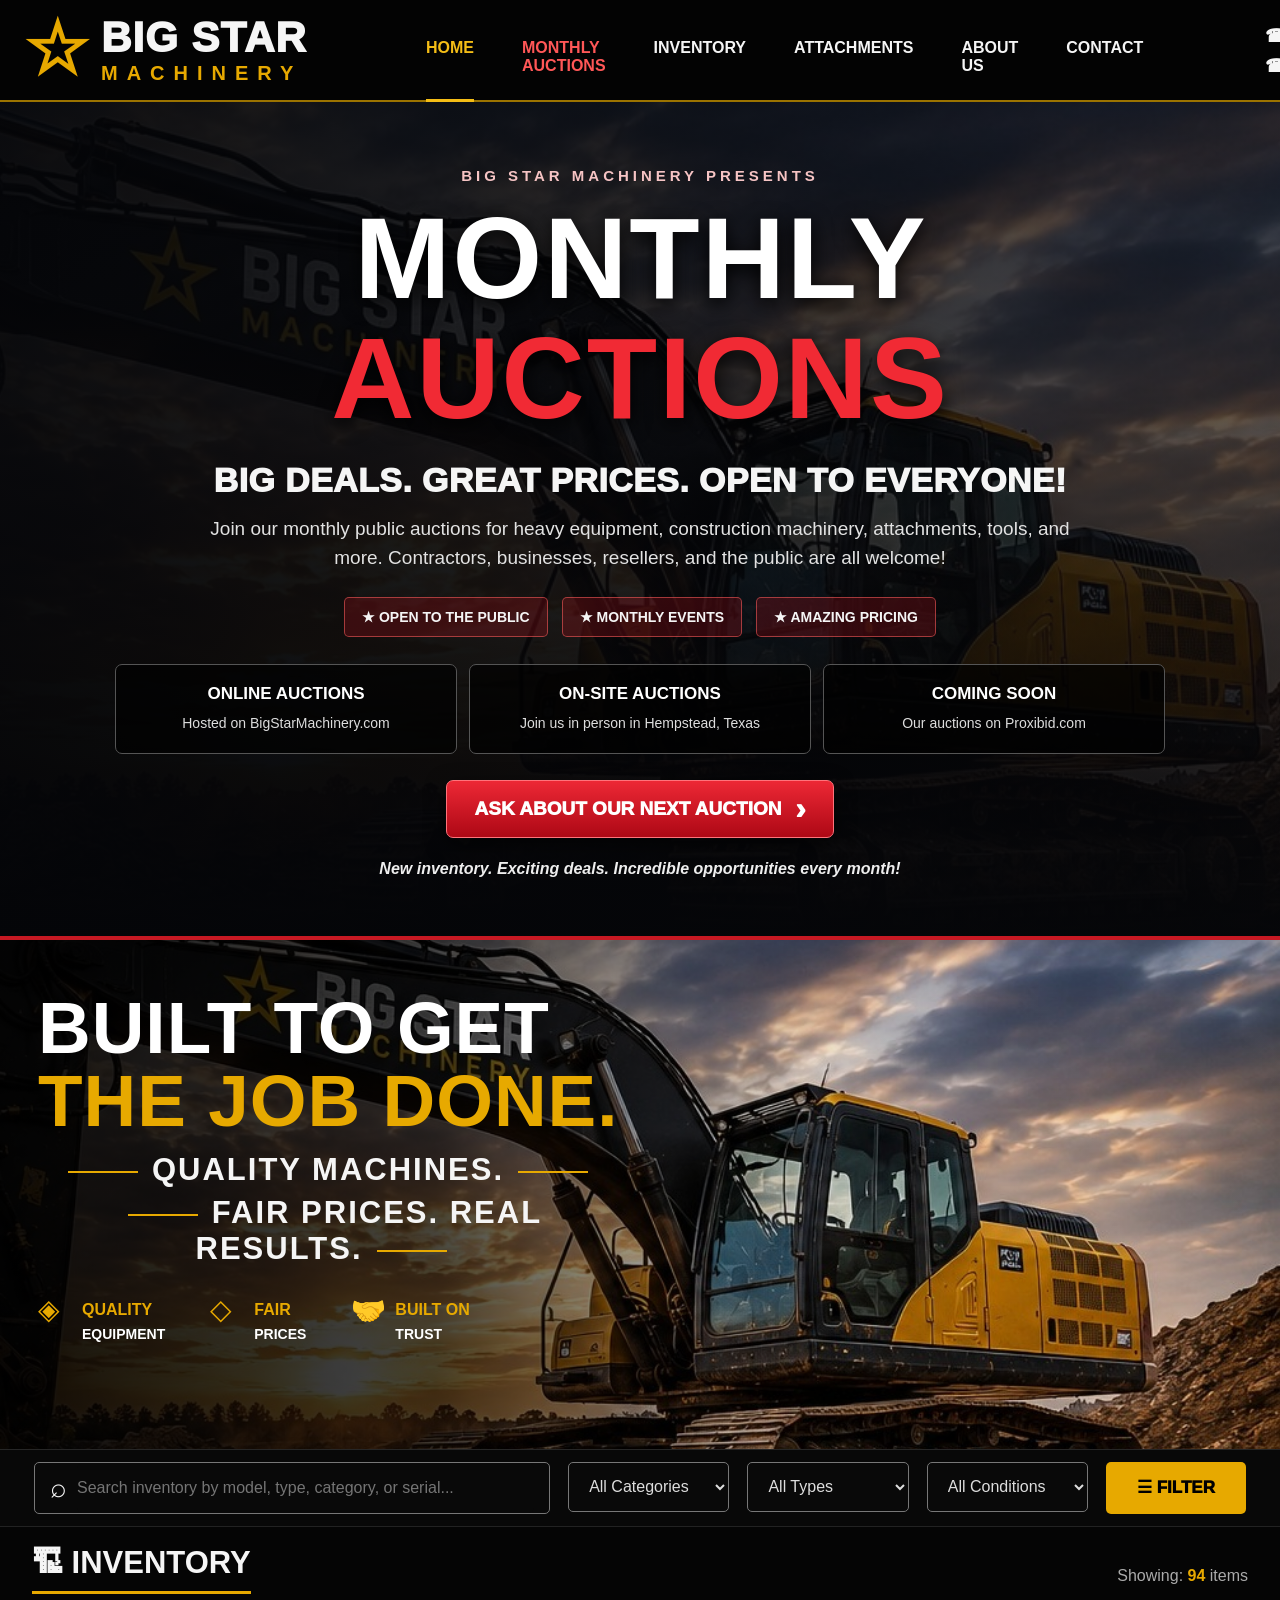
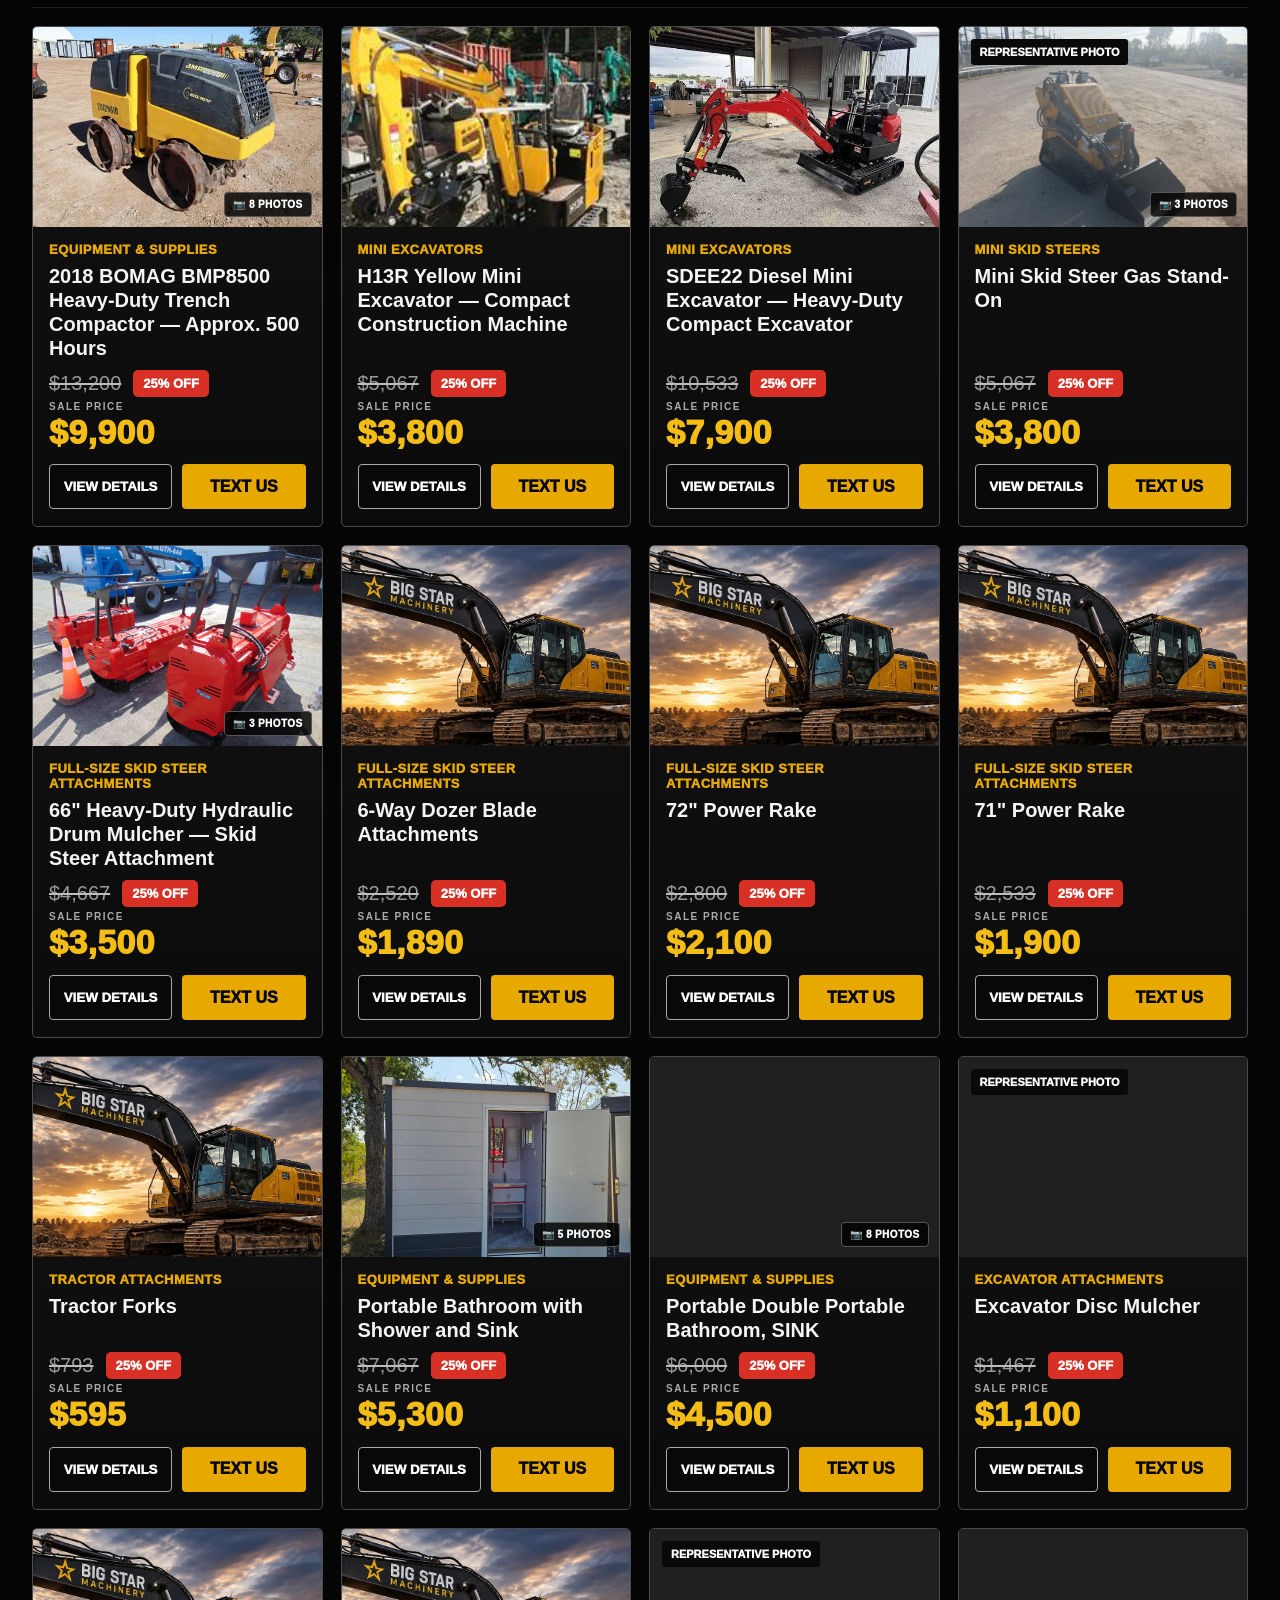
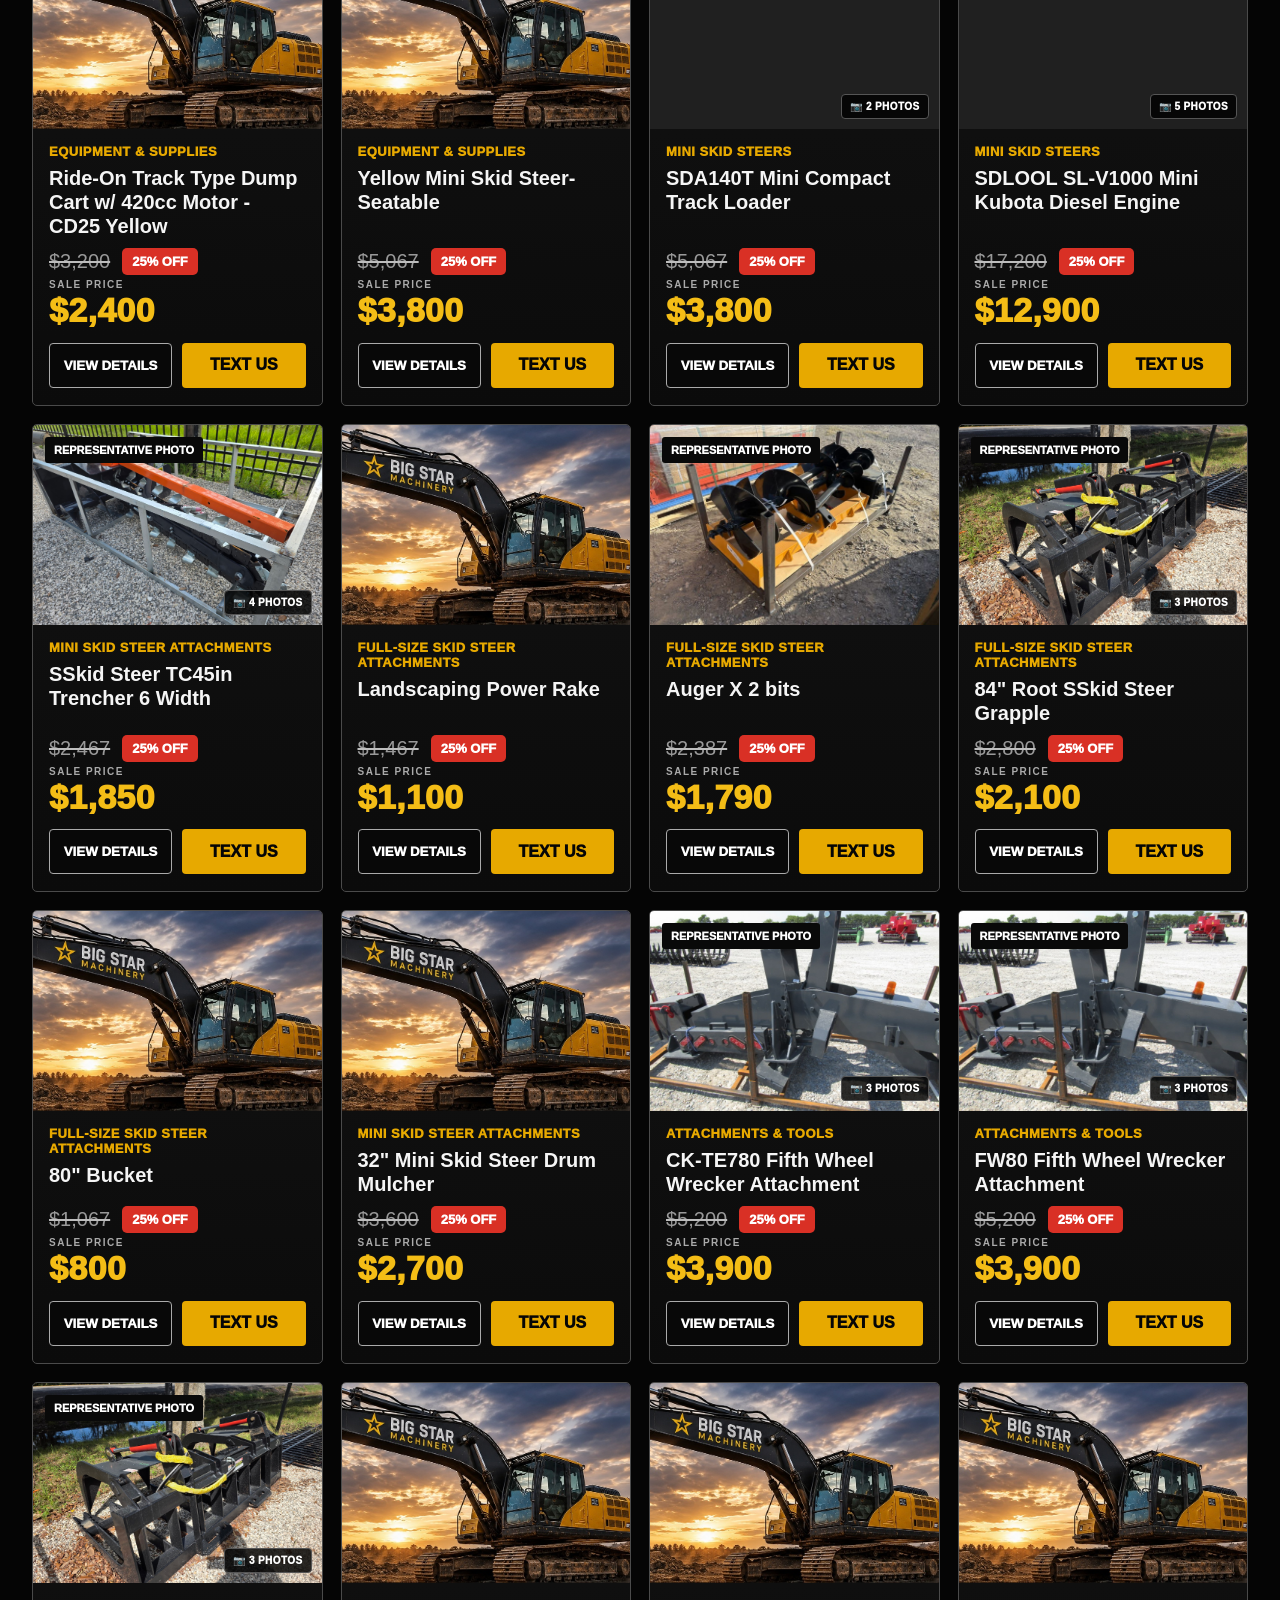
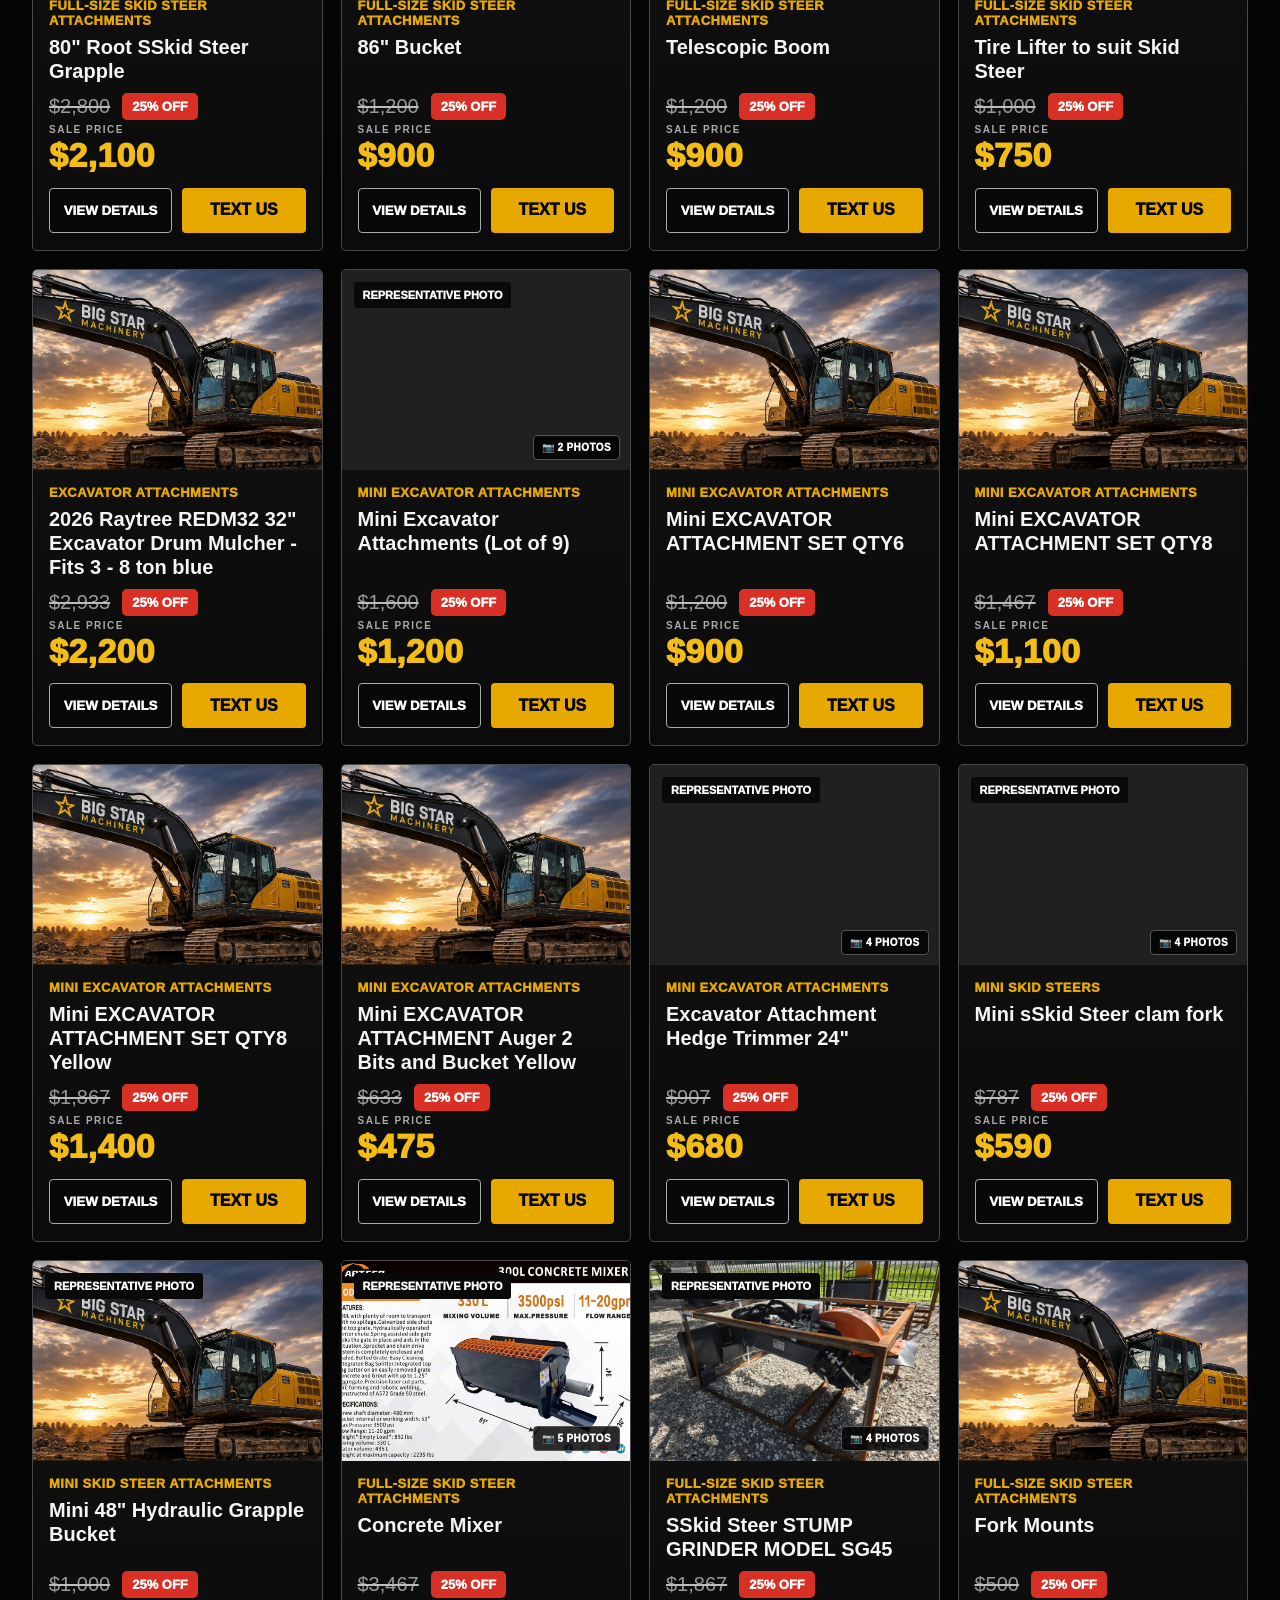
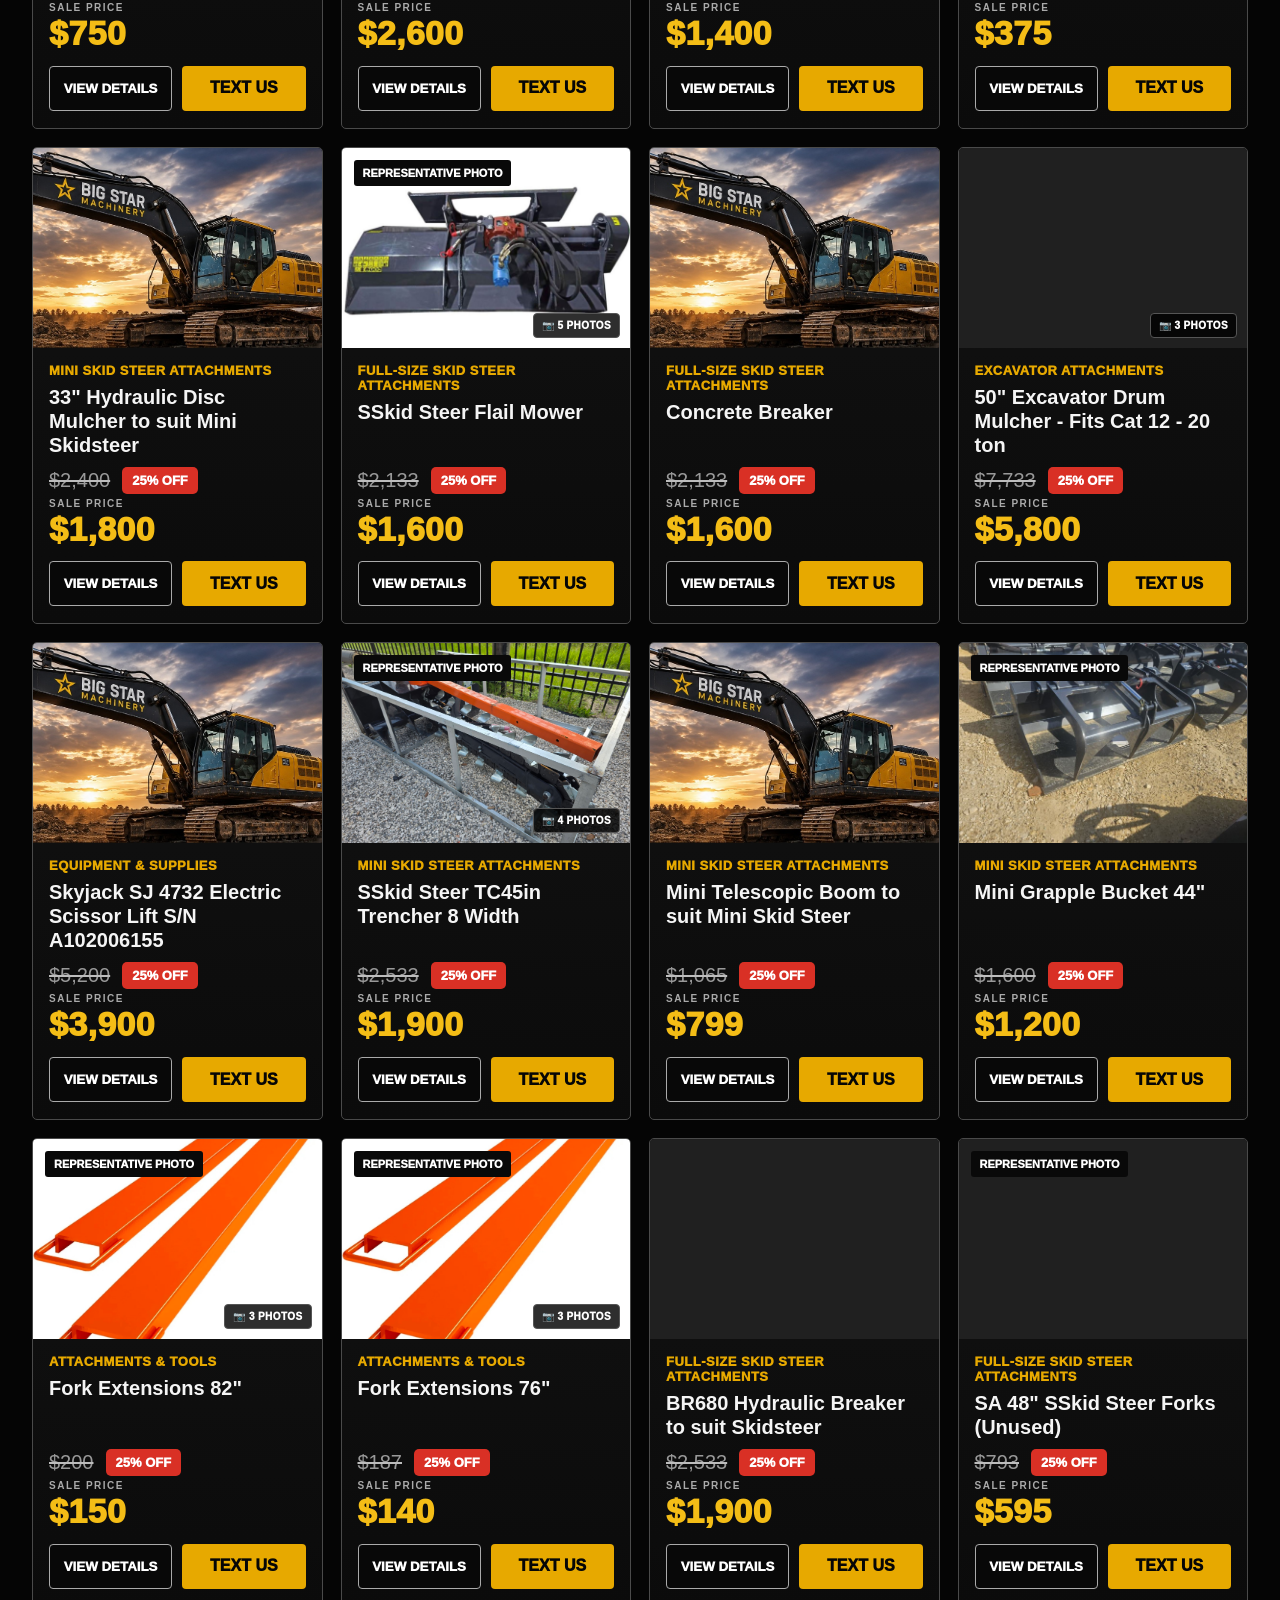
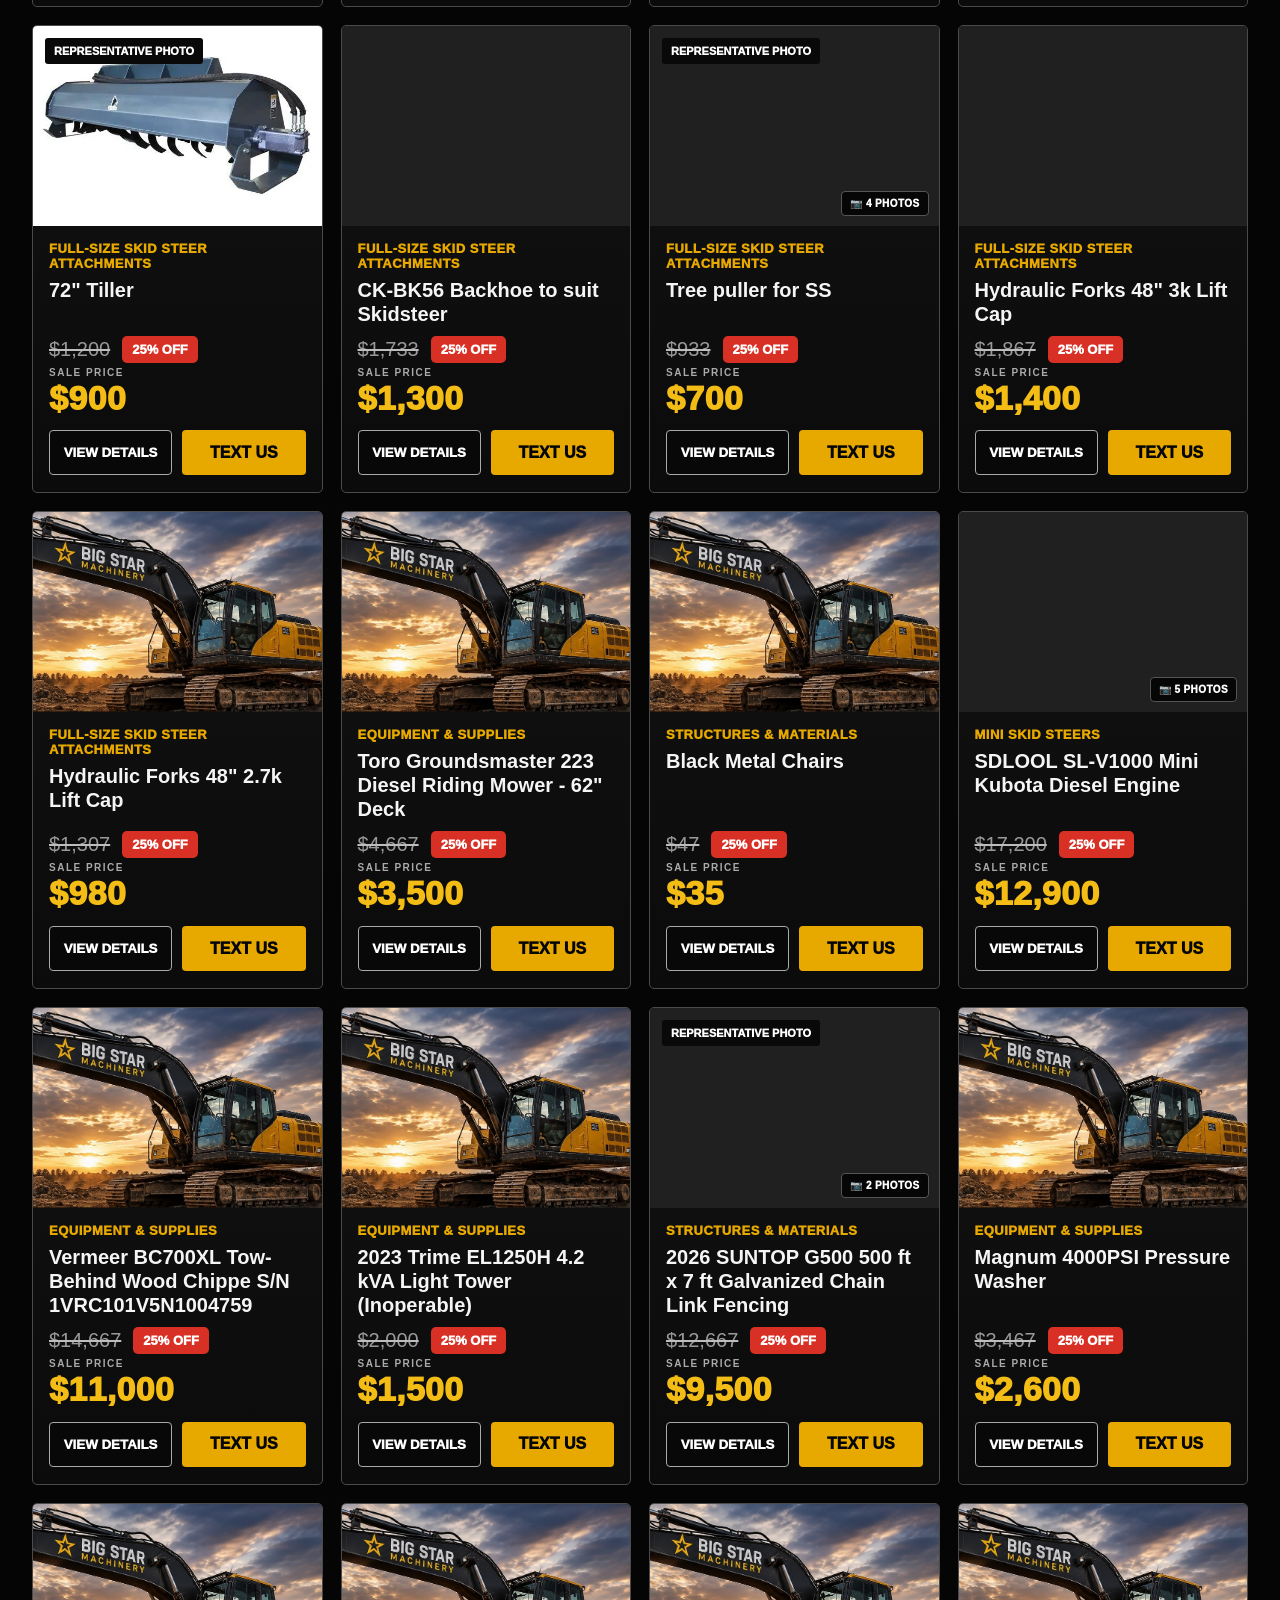
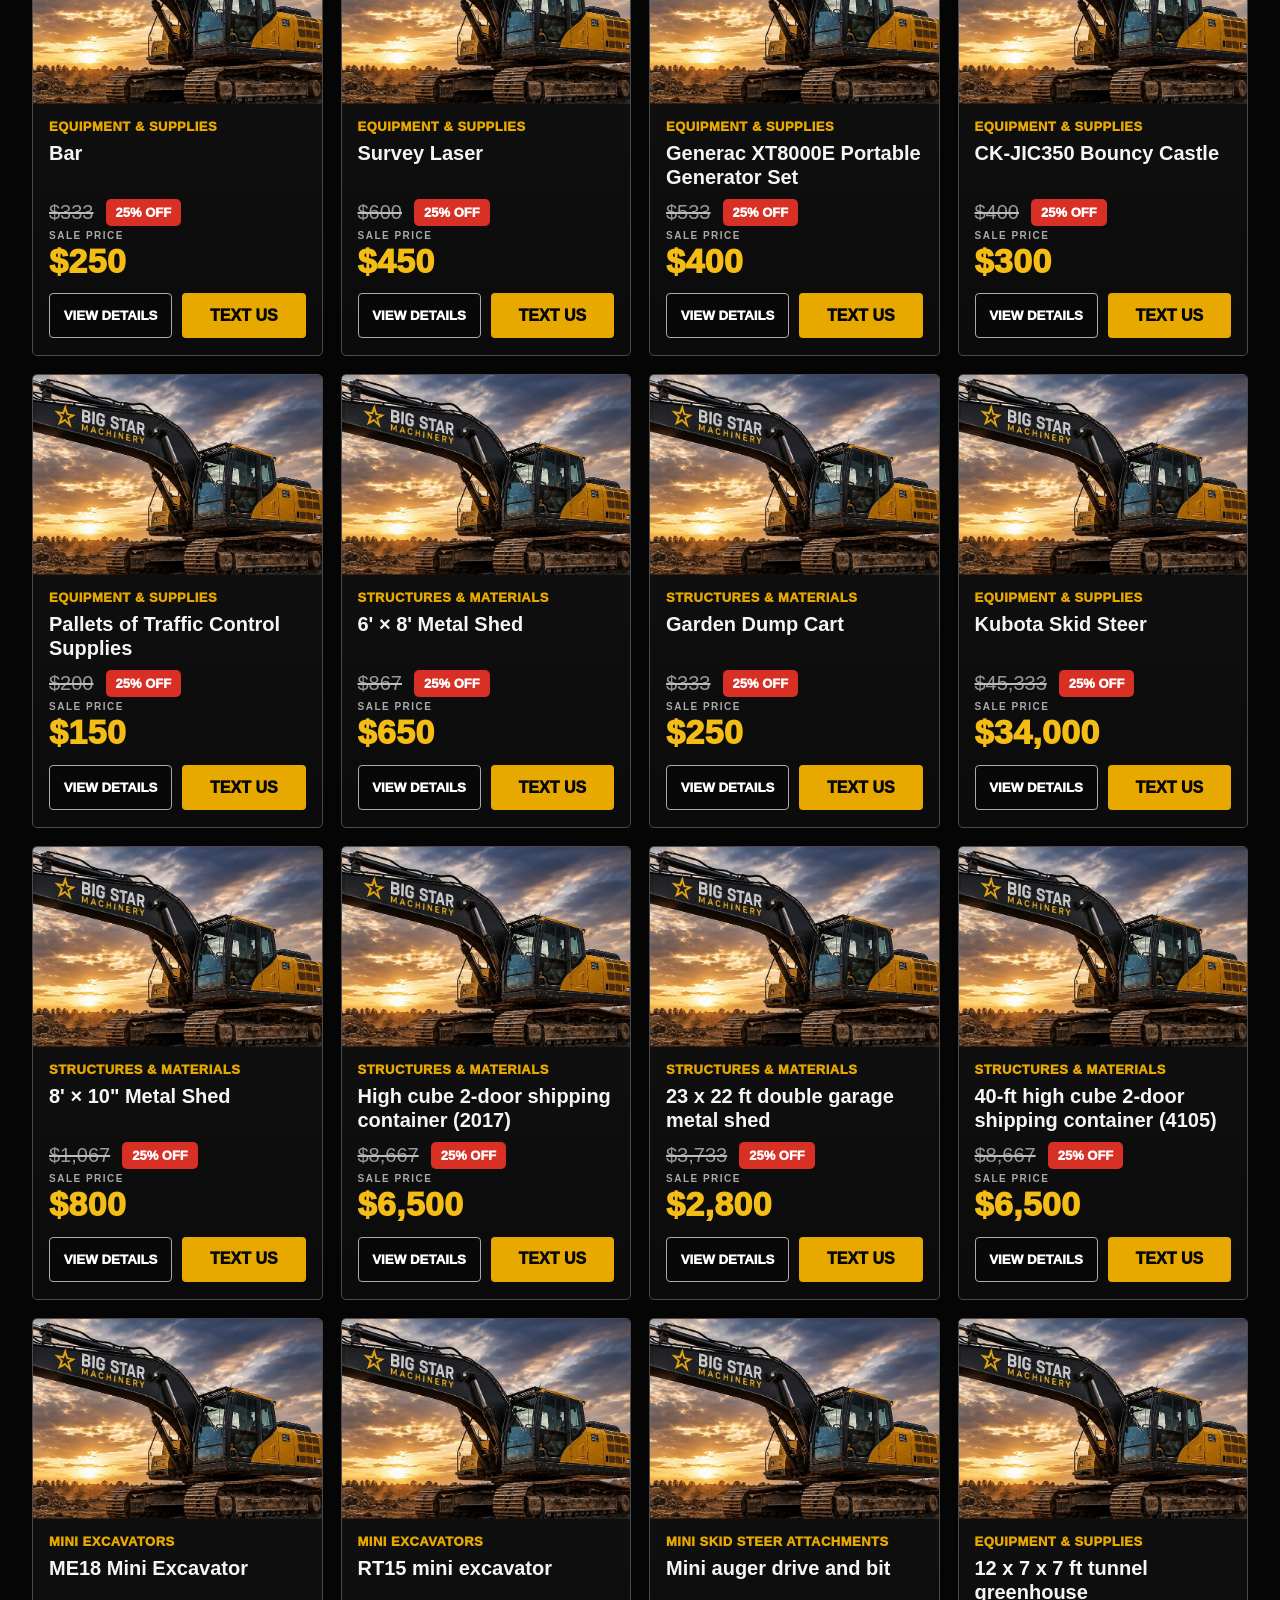
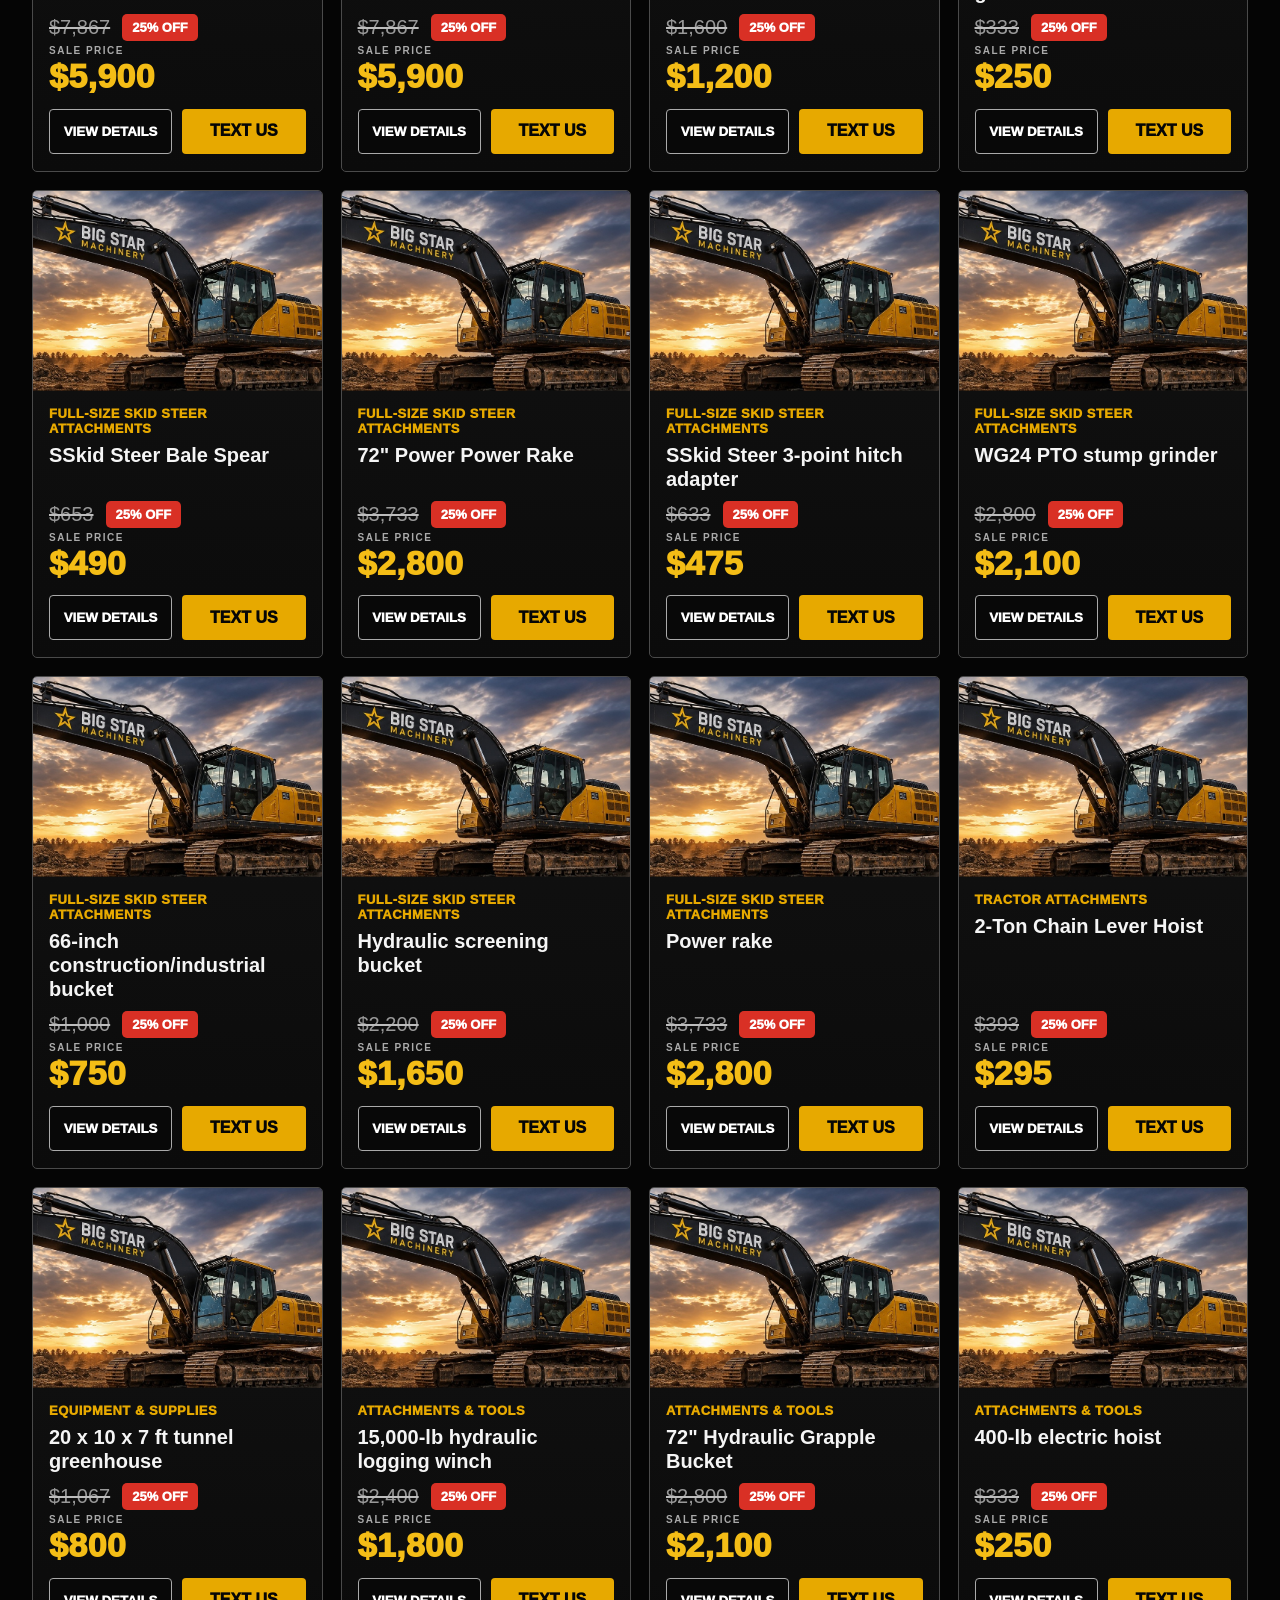
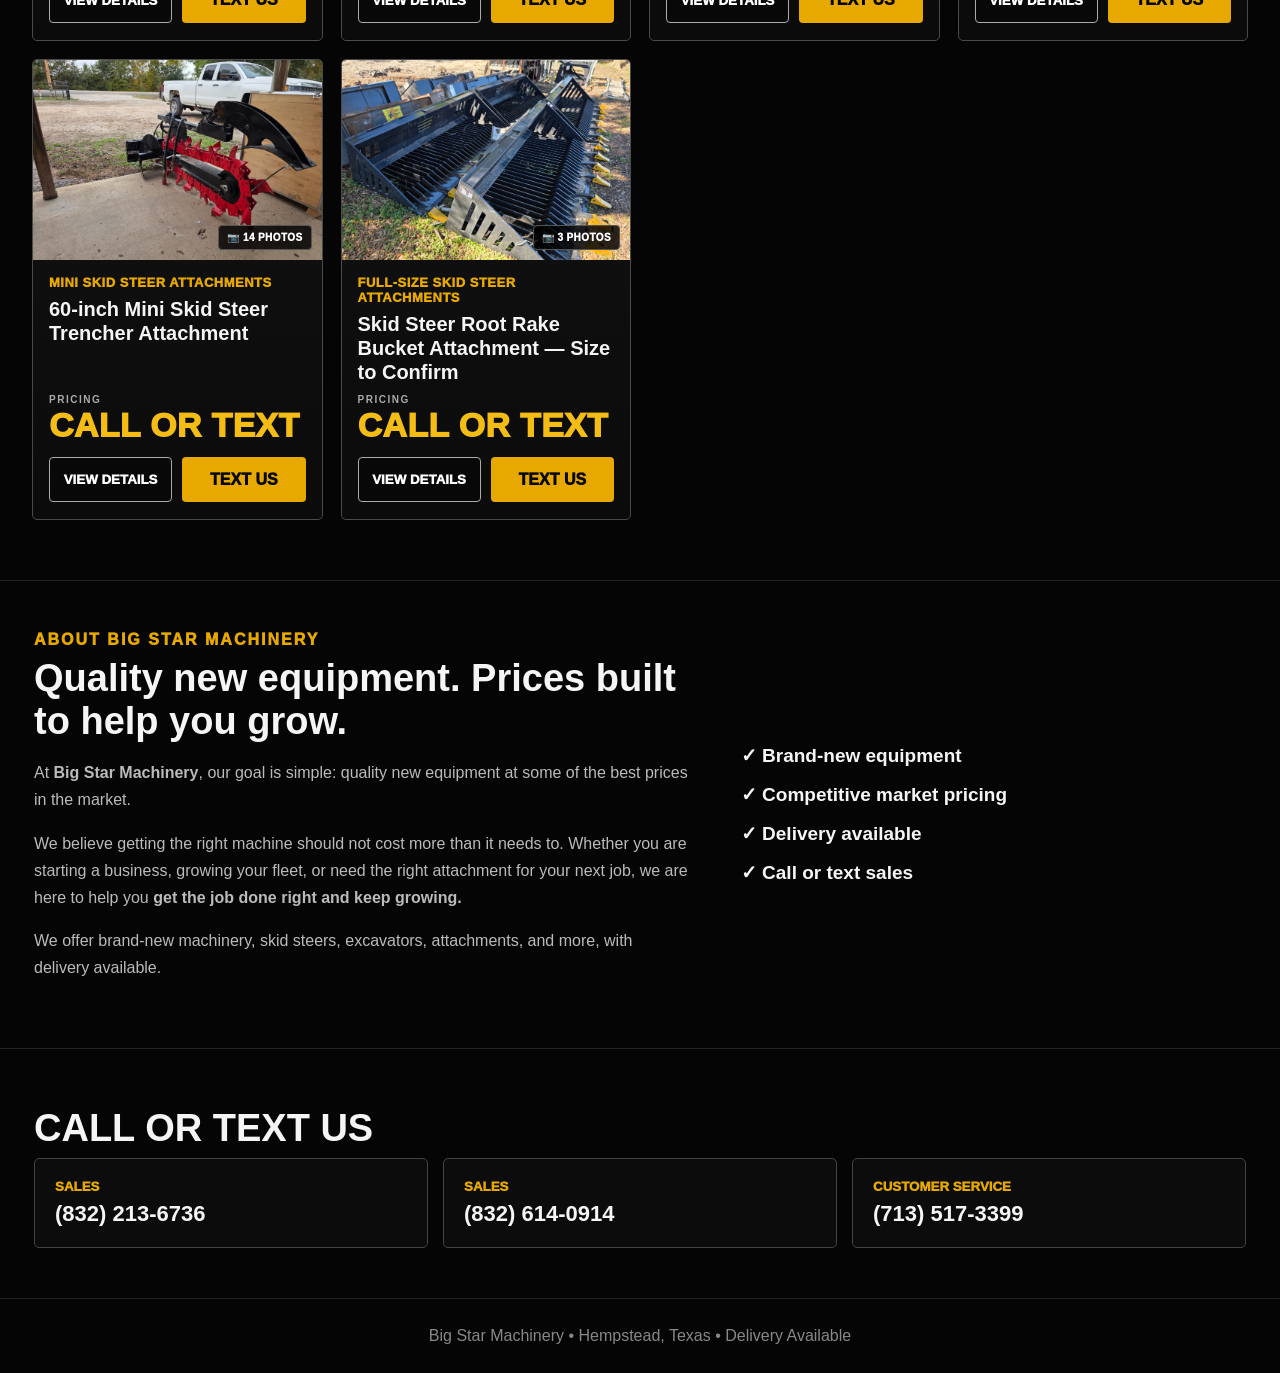
<file: index.html>
<!DOCTYPE html>
<html lang="en">
<head>
  <meta charset="UTF-8" />
  <meta name="viewport" content="width=device-width, initial-scale=1.0" />
  <title>Big Star Machinery | Equipment & Attachments | Hempstead, TX</title>
  <meta name="description" content="Big Star Machinery in Hempstead, Texas. Machinery, skid steers, excavators, attachments and more. Delivery available." />
  <link rel="stylesheet" href="style.css?v=20261117-inventory" />
</head>
<body>
  <header class="site-header">
    <a class="brand" href="#top" aria-label="Big Star Machinery home">
      <span class="brand-star">☆</span>
      <span class="brand-words"><strong>BIG STAR</strong><small>MACHINERY</small></span>
    </a>
    <button class="menu-toggle" id="menuToggle" aria-label="Open menu">☰</button>
    <nav id="mainNav">
      <a class="active-nav" href="#top">HOME</a>
      <a href="#auctions" class="auction-nav-link">MONTHLY AUCTIONS</a>
      <a href="#inventory">INVENTORY</a>
      <a href="#inventory">ATTACHMENTS</a>
      <a href="#about">ABOUT US</a>
      <a href="#contact">CONTACT</a>
    </nav>
    <div class="header-phones">
      <a href="tel:8322136736">☎ (832) 213-6736</a>
      <a href="tel:8326140914">☎ (832) 614-0914</a>
    </div>
  </header>

  <main id="top">
    <section class="auction-hero" id="auctions" aria-labelledby="auction-heading">
      <div class="auction-hero-shade"></div>
      <div class="auction-hero-content">
        <span class="auction-eyebrow">BIG STAR MACHINERY PRESENTS</span>
        <h2 id="auction-heading"><span>MONTHLY</span> <strong>AUCTIONS</strong></h2>
        <p class="auction-tagline">BIG DEALS. GREAT PRICES. OPEN TO EVERYONE!</p>
        <p class="auction-intro">Join our monthly public auctions for heavy equipment, construction machinery, attachments, tools, and more. Contractors, businesses, resellers, and the public are all welcome!</p>
        <div class="auction-highlights"><span>★ OPEN TO THE PUBLIC</span><span>★ MONTHLY EVENTS</span><span>★ AMAZING PRICING</span></div>
        <div class="auction-methods"><div><b>ONLINE AUCTIONS</b><small>Hosted on BigStarMachinery.com</small></div><div><b>ON-SITE AUCTIONS</b><small>Join us in person in Hempstead, Texas</small></div><div><b>COMING SOON</b><small>Our auctions on Proxibid.com</small></div></div>
        <a class="auction-main-cta" href="#contact">ASK ABOUT OUR NEXT AUCTION <span aria-hidden="true">›</span></a>
        <p class="auction-footer-note">New inventory. Exciting deals. Incredible opportunities every month!</p>
      </div>
    </section>

    <section class="hero">
      <div class="hero-overlay"></div>
      <div class="hero-inner">
        <h1><span>BUILT TO GET</span><strong>THE JOB DONE.</strong></h1>
        <div class="hero-subline">QUALITY MACHINES.</div>
        <div class="hero-subline">FAIR PRICES. REAL RESULTS.</div>
        <div class="hero-badges">
          <span>◈ <b>QUALITY</b><small>EQUIPMENT</small></span>
          <span>◇ <b>FAIR</b><small>PRICES</small></span>
          <span>🤝 <b>BUILT ON</b><small>TRUST</small></span>
        </div>
      </div>
    </section>

    <section class="filter-shell" id="inventory">
      <div class="filter-row">
        <label class="search-box">
          <span>⌕</span>
          <input id="searchInput" type="search" placeholder="Search inventory by model, type, category, or serial..." />
        </label>
        <select id="categorySelect" aria-label="Category"><option value="All">All Categories</option></select>
        <select id="typeSelect" aria-label="Type"><option value="All">All Types</option></select>
        <select id="conditionSelect" aria-label="Condition">
          <option value="All">All Conditions</option>
          <option value="Available">Available</option>
          <option value="Sold">Sold</option>
        </select>
        <button class="filter-button" id="filterButton">☰ FILTER</button>
      </div>
    </section>

    <section class="inventory-section">
      <div class="inventory-title-row">
        <h2>🏗 INVENTORY</h2>
        <div>Showing: <strong id="count">0</strong> items</div>
      </div>
      <div class="inventory-grid" id="inventoryGrid"></div>
      <div class="no-results" id="noResults" hidden>No inventory matches your search.</div>
    </section>

    <section class="about-section" id="about">
      <div>
        <span class="eyebrow">ABOUT BIG STAR MACHINERY</span>
        <h2>Quality new equipment. Prices built to help you grow.</h2>
        <p>At <strong>Big Star Machinery</strong>, our goal is simple: quality new equipment at some of the best prices in the market.</p>
        <p>We believe getting the right machine should not cost more than it needs to. Whether you are starting a business, growing your fleet, or need the right attachment for your next job, we are here to help you <strong>get the job done right and keep growing.</strong></p>
        <p>We offer brand-new machinery, skid steers, excavators, attachments, and more, with delivery available.</p>
      </div>
      <div class="about-points">
        <span>✓ Brand-new equipment</span>
        <span>✓ Competitive market pricing</span>
        <span>✓ Delivery available</span>
        <span>✓ Call or text sales</span>
      </div>
    </section>

    <section class="contact-section" id="contact">
      <h2>CALL OR TEXT US</h2>
      <div class="contact-grid">
        <a href="tel:8322136736"><small>SALES</small><strong>(832) 213-6736</strong></a>
        <a href="tel:8326140914"><small>SALES</small><strong>(832) 614-0914</strong></a>
        <a href="tel:7135173399"><small>CUSTOMER SERVICE</small><strong>(713) 517-3399</strong></a>
      </div>
    </section>
  </main>

  <footer>Big Star Machinery • Hempstead, Texas • Delivery Available</footer>

  <div class="modal" id="itemModal" hidden>
    <div class="modal-backdrop" data-close-modal></div>
    <article class="modal-card">
      <button class="modal-close" data-close-modal aria-label="Close">×</button>
      <div class="modal-gallery">
        <img id="modalImage" class="modal-main-image" alt="" />
        <div id="modalThumbs" class="modal-thumbs"></div>
      </div>
      <div class="modal-body">
        <span id="modalCategory" class="modal-category"></span>
        <h2 id="modalTitle"></h2>
        <div id="modalPrice" class="modal-price"></div>
        <ul id="modalDetails"></ul>
        <div id="modalMeta" class="modal-meta"></div>
        <div class="modal-actions">
          <a class="btn-outline" href="tel:8322136736">CALL SALES</a>
          <a class="btn-gold" id="modalText" href="sms:8322136736">TEXT ABOUT THIS ITEM</a>
        </div>
      </div>
    </article>
  </div>

  <script src="inventory.js"></script>
  <script src="script.js"></script>
</body>
</html>
</file>
<file: style.css>
:root{--gold:#e7a900;--gold2:#f4bd16;--black:#050505;--panel:#0c0c0d;--panel2:#151515;--line:#333;--text:#f5f5f5;--muted:#a9a9ad;--red:#d93025;--max:1500px}*{box-sizing:border-box}html{scroll-behavior:smooth}body{margin:0;background:#050505;color:var(--text);font-family:Arial,Helvetica,sans-serif}a{text-decoration:none;color:inherit}.site-header{height:102px;display:grid;grid-template-columns:380px 1fr 250px;align-items:center;gap:22px;padding:0 max(24px,calc((100% - var(--max))/2));background:#030303;border-bottom:2px solid #9b7300;position:sticky;top:0;z-index:50}.brand{display:flex;align-items:center;gap:12px;min-width:0}.brand-star{font-size:72px;line-height:.7;color:var(--gold);font-weight:900;transform:translateY(-2px)}.brand-words{display:flex;flex-direction:column;line-height:.82}.brand-words strong{font-size:42px;letter-spacing:1px;font-weight:1000;white-space:nowrap}.brand-words small{font-size:20px;letter-spacing:9px;color:var(--gold);font-weight:900;margin-top:10px}.site-header nav{display:flex;justify-content:center;gap:48px;font-weight:900}.site-header nav a{padding:39px 0 24px;border-bottom:3px solid transparent}.site-header nav a:hover,.site-header nav a.active-nav{color:var(--gold2);border-color:var(--gold2)}.header-phones{display:flex;flex-direction:column;gap:8px;align-items:flex-end;font-size:18px;font-weight:900}.header-phones a:before{color:var(--gold)}.menu-toggle{display:none;background:none;border:0;color:white;font-size:30px}.hero{height:510px;position:relative;background:url('assets/big-star-hero.jpg') center right/cover no-repeat;border-bottom:1px solid #262626}.hero-overlay{position:absolute;inset:0;background:linear-gradient(90deg,rgba(0,0,0,.92) 0%,rgba(0,0,0,.72) 34%,rgba(0,0,0,.08) 64%,rgba(0,0,0,.02) 100%)}.hero-inner{position:relative;z-index:2;max-width:var(--max);margin:auto;padding:55px 38px}.hero h1{margin:0 0 18px;max-width:650px;font-family:Impact,Arial Black,sans-serif;font-weight:900;line-height:.9;letter-spacing:1px}.hero h1 span,.hero h1 strong{display:block;font-size:clamp(58px,5.7vw,92px)}.hero h1 span{color:#fff}.hero h1 strong{color:var(--gold);margin-top:8px}.hero-subline{font-size:31px;letter-spacing:2px;font-weight:900;margin:7px 0;max-width:580px;text-align:center}.hero-subline:before,.hero-subline:after{content:'';display:inline-block;width:70px;height:2px;background:var(--gold);vertical-align:middle;margin:0 14px}.hero-badges{display:flex;gap:45px;margin-top:26px}.hero-badges span{display:grid;grid-template-columns:36px auto;grid-template-rows:auto auto;column-gap:8px;color:var(--gold);font-size:28px;align-items:center}.hero-badges b{font-size:16px}.hero-badges small{grid-column:2;font-size:14px;color:#fff;font-weight:900}.filter-shell{background:#080808;border-bottom:1px solid #222;padding:12px 0}.filter-row{max-width:var(--max);margin:auto;padding:0 34px;display:grid;grid-template-columns:minmax(320px,1.6fr) .5fr .5fr .5fr 140px;gap:18px}.search-box{display:flex;align-items:center;border:1px solid #777;border-radius:5px;padding:0 15px;background:#090909}.search-box span{font-size:28px;margin-right:10px}.search-box input,.filter-row select{width:100%;height:50px;background:#090909;color:#ddd;border:1px solid #777;border-radius:5px;padding:0 16px;font-size:16px}.search-box input{border:0;outline:0;padding:0}.filter-button{border:0;border-radius:5px;background:var(--gold);font-weight:1000;font-size:17px;cursor:pointer}.inventory-section{max-width:var(--max);margin:auto;padding:18px 32px 60px}.inventory-title-row{display:flex;align-items:center;justify-content:space-between;border-bottom:1px solid #202020;margin-bottom:18px}.inventory-title-row h2{font-size:31px;margin:0 0 13px;border-bottom:3px solid var(--gold);padding-bottom:10px}.inventory-title-row div{color:#aaa}.inventory-title-row strong{color:var(--gold)}.inventory-grid{display:grid;grid-template-columns:repeat(4,minmax(0,1fr));gap:18px}.item-card{background:linear-gradient(#121212,#0b0b0b);border:1px solid #4a4a4a;border-radius:5px;overflow:hidden;display:flex;flex-direction:column;min-height:430px}.image-wrap{height:200px;position:relative;background:#202020;overflow:hidden}.item-card img{width:100%;height:100%;object-fit:cover;display:block}.image-label{position:absolute;left:12px;top:12px;background:#090909;color:#fff;padding:7px 9px;font-size:11px;font-weight:1000;border-radius:3px}.item-body{padding:15px 16px 17px;display:flex;flex-direction:column;flex:1}.item-category{font-size:13px;color:var(--gold);font-weight:1000;letter-spacing:.5px;text-transform:uppercase}.item-card h3{font-size:20px;line-height:1.2;margin:7px 0 10px}.price-stack{margin-top:auto}.price-topline{display:flex;align-items:center;gap:12px;margin-bottom:4px}.regular-price{font-size:20px;color:#999;text-decoration:line-through;text-decoration-thickness:2px;text-decoration-color:#bdbdbd}.discount-badge{background:var(--red);color:white;border-radius:5px;padding:6px 10px;font-weight:1000;font-size:13px}.sale-price{font-size:34px;color:var(--gold2);font-weight:1000;letter-spacing:.3px;line-height:1.05}.sale-label{font-size:10px;color:#aaa;font-weight:900;letter-spacing:1.5px;margin-bottom:3px}.card-actions{display:grid;grid-template-columns:1fr 1fr;gap:10px;margin-top:14px}.btn-outline,.btn-gold{height:45px;border-radius:4px;display:flex;align-items:center;justify-content:center;font-weight:1000}.btn-outline{border:1px solid #aaa;background:#080808;color:#fff}.btn-gold{background:var(--gold);color:#060606}.no-results{text-align:center;padding:60px;color:#aaa}.about-section,.contact-section{max-width:var(--max);margin:auto;padding:50px 34px}.about-section{display:grid;grid-template-columns:1.3fr 1fr;gap:50px;border-top:1px solid #222}.eyebrow{color:var(--gold);font-weight:1000;letter-spacing:2px}.about-section h2,.contact-section h2{font-size:38px;margin:8px 0}.about-section p{color:#bbb;line-height:1.7;max-width:700px}.about-points{display:flex;flex-direction:column;gap:16px;justify-content:center;font-size:19px;font-weight:900}.contact-section{border-top:1px solid #222}.contact-grid{display:grid;grid-template-columns:repeat(3,1fr);gap:15px}.contact-grid a{border:1px solid #444;padding:20px;border-radius:5px;background:#0c0c0c;display:flex;flex-direction:column;gap:7px}.contact-grid small{color:var(--gold);font-weight:1000}.contact-grid strong{font-size:22px}footer{padding:28px;text-align:center;color:#888;border-top:1px solid #222}.modal[hidden]{display:none}.modal{position:fixed;inset:0;z-index:100}.modal-backdrop{position:absolute;inset:0;background:rgba(0,0,0,.82)}.modal-card{position:relative;margin:4vh auto;background:#111;border:1px solid #555;max-width:980px;max-height:92vh;overflow:auto;display:grid;grid-template-columns:1fr 1fr;border-radius:8px}.modal-card>img{width:100%;height:100%;min-height:520px;object-fit:cover}.modal-body{padding:35px}.modal-close{position:absolute;right:15px;top:10px;background:#000;color:#fff;border:0;font-size:30px;z-index:2}.modal-category{color:var(--gold);font-weight:900}.modal-price{margin:18px 0}.modal-price .sale-price{font-size:42px}.modal-body li{margin:8px 0;color:#ccc}.modal-meta{color:#aaa;margin:20px 0}.modal-actions{display:flex;gap:10px}.modal-actions a{flex:1}.menu-toggle{cursor:pointer}@media(max-width:1100px){.site-header{grid-template-columns:1fr auto;height:90px}.header-phones{display:none}.site-header nav{display:none;position:absolute;top:90px;left:0;right:0;background:#050505;flex-direction:column;gap:0;padding:10px 24px}.site-header nav.open{display:flex}.site-header nav a{padding:15px 0}.menu-toggle{display:block}.brand-words strong{font-size:32px}.brand-star{font-size:55px}.brand-words small{font-size:14px;letter-spacing:6px}.filter-row{grid-template-columns:1fr 1fr 1fr}.search-box{grid-column:1/-1}.filter-button{height:50px}.inventory-grid{grid-template-columns:repeat(2,1fr)}}@media(max-width:650px){.site-header{padding:0 14px}.brand-words strong{font-size:25px}.brand-words small{font-size:11px;letter-spacing:4px}.brand-star{font-size:44px}.hero{height:500px;background-position:62% center}.hero-inner{padding:55px 18px}.hero h1 span,.hero h1 strong{font-size:54px}.hero-subline{font-size:19px;text-align:left}.hero-subline:before,.hero-subline:after{display:none}.hero-badges{gap:16px;flex-wrap:wrap}.filter-row{padding:0 15px;grid-template-columns:1fr}.search-box{grid-column:auto}.inventory-section{padding:18px 15px 45px}.inventory-grid{grid-template-columns:1fr}.inventory-title-row{align-items:flex-end}.contact-grid,.about-section{grid-template-columns:1fr}.modal-card{grid-template-columns:1fr;margin:2vh 10px}.modal-card>img{min-height:260px;height:260px}.modal-actions{flex-direction:column}}

/* Multi-photo inventory gallery */
.photo-count{position:absolute;right:10px;bottom:10px;background:rgba(0,0,0,.82);color:#fff;border:1px solid #555;border-radius:4px;padding:6px 8px;font-size:10px;font-weight:1000;letter-spacing:.4px}
.modal-gallery{background:#080808;display:flex;flex-direction:column;min-width:0}
.modal-main-image{width:100%;height:470px;object-fit:contain;background:#080808;display:block}
.modal-thumbs{display:flex;gap:8px;padding:10px;overflow-x:auto;background:#050505;border-top:1px solid #333}
.modal-thumbs:empty{display:none}
.modal-thumb{flex:0 0 84px;width:84px;height:64px;border:2px solid transparent;border-radius:4px;padding:0;background:#111;overflow:hidden;cursor:pointer;opacity:.72}
.modal-thumb.active{border-color:var(--gold);opacity:1}
.modal-thumb img{width:100%;height:100%;object-fit:cover;display:block}
@media(max-width:650px){.modal-main-image{height:285px}.modal-thumb{flex-basis:72px;width:72px;height:54px}}

/* ===== FILTER BAR CLICK / FREEZE FIX =====
   Keep the hero artwork from sitting invisibly over the controls. */
.hero{
  z-index:1;
  overflow:hidden;
}
.hero-overlay{
  pointer-events:none !important;
}
.hero-inner{
  pointer-events:none;
}
.filter-shell{
  position:relative !important;
  z-index:30 !important;
  isolation:isolate;
  pointer-events:auto !important;
}
.filter-row{
  position:relative;
  z-index:31;
  pointer-events:auto !important;
}
.search-box,
.search-box input,
.filter-row select,
.filter-button{
  position:relative;
  z-index:32;
  pointer-events:auto !important;
  touch-action:manipulation;
}
.search-box input{
  cursor:text;
}
.filter-row select,
.filter-button{
  cursor:pointer;
}


/* Monthly promotion — keeps the existing hero/background untouched */
.monthly-promotion{background:#070707;border-bottom:1px solid #292929;padding:24px 0}.monthly-promotion-inner{max-width:var(--max);margin:auto;padding:0 34px;display:grid;grid-template-columns:minmax(250px,.65fr) minmax(420px,1.35fr);gap:28px;align-items:center}.monthly-promotion-copy{padding:18px 8px}.promo-kicker{display:inline-block;color:var(--gold2);font-size:13px;font-weight:1000;letter-spacing:1.6px}.monthly-promotion h2{font-size:38px;margin:8px 0 10px}.monthly-promotion p{color:#bbb;line-height:1.55;max-width:520px}.monthly-promotion img{width:100%;max-height:510px;object-fit:contain;background:#0b0b0b;border:1px solid #444;border-radius:8px;display:block}.promo-cta{display:inline-flex;margin-top:8px;min-height:46px;align-items:center;justify-content:center;background:var(--gold);color:#070707;font-weight:1000;padding:0 18px;border-radius:4px}@media(max-width:850px){.monthly-promotion-inner{grid-template-columns:1fr;padding:0 15px}.monthly-promotion-copy{padding:4px 0}.monthly-promotion h2{font-size:30px}.monthly-promotion img{max-height:none}}

/* Current Kubota promotion: obscure outdated text embedded in the old flyer */
.promo-featured-visual{position:relative;min-height:340px;display:flex;align-items:center;justify-content:center;overflow:hidden;border:1px solid #444;border-radius:8px;background:#090909}.promo-featured-visual>img{position:absolute;inset:0;width:100%;height:100%;max-height:none;object-fit:cover;opacity:.16;filter:grayscale(.3) blur(2px);border:0;border-radius:0}.promo-featured-price{position:relative;z-index:1;display:flex;flex-direction:column;align-items:center;justify-content:center;text-align:center;padding:35px 16px}.promo-original-price{color:#bbb;text-decoration:line-through;text-decoration-thickness:3px;font-size:clamp(26px,3vw,42px);font-weight:900}.promo-featured-price strong{font-size:clamp(64px,8vw,110px);color:var(--gold2);font-weight:1000;line-height:1.1}.promo-current-label{font-size:17px;font-weight:1000;letter-spacing:2px;color:#fff}@media(max-width:650px){.promo-featured-visual{min-height:280px}}


/* Monthly auctions homepage feature */
.auction-nav-link{color:#ff5757!important}
.auction-hero{position:relative;isolation:isolate;overflow:hidden;background:#0b0b0d url('assets/big-star-hero.jpg') center 55%/cover no-repeat;border-bottom:4px solid #c71923;scroll-margin-top:105px}
.auction-hero-shade{position:absolute;inset:0;z-index:-1;background:linear-gradient(90deg,rgba(4,5,8,.96),rgba(4,5,8,.84) 50%,rgba(4,5,8,.6)),linear-gradient(0deg,#08080a,transparent 65%)}
.auction-hero-content{max-width:1250px;margin:auto;text-align:center;padding:65px 30px 58px}
.auction-eyebrow{display:inline-block;color:#f6c4c4;letter-spacing:4px;font-weight:900;font-size:15px;margin-bottom:15px}
.auction-hero h2{font-family:Impact,'Arial Black',Arial,sans-serif;letter-spacing:2px;line-height:1.04;margin:0;font-size:clamp(58px,9vw,125px);text-shadow:0 5px 20px #000}
.auction-hero h2 span{color:white}.auction-hero h2 strong{color:#f12a34;display:inline-block}
.auction-tagline{font-size:clamp(21px,2.7vw,34px);font-weight:1000;margin:22px auto 14px;letter-spacing:.4px}
.auction-intro{max-width:880px;margin:0 auto 25px;color:#e2e2e2;font-size:19px;line-height:1.55}
.auction-highlights{display:flex;justify-content:center;gap:14px;flex-wrap:wrap;margin:22px auto 27px}
.auction-highlights span{background:rgba(185,19,29,.25);border:1px solid rgba(255,95,95,.55);padding:11px 17px;border-radius:5px;font-size:14px;font-weight:900}
.auction-methods{display:grid;grid-template-columns:repeat(3,1fr);gap:12px;margin:0 auto 26px;max-width:1050px}
.auction-methods>div{border:1px solid #555;background:rgba(0,0,0,.72);border-radius:7px;padding:19px 12px;display:flex;flex-direction:column;gap:9px}
.auction-methods b{color:white;font-size:17px}.auction-methods small{color:#ddd;font-size:14px;line-height:1.45}
.auction-main-cta{display:inline-flex;align-items:center;justify-content:center;gap:14px;padding:17px 28px;background:linear-gradient(#ed2835,#ad0815);border:1px solid #ff737b;border-radius:7px;box-shadow:0 6px 20px #0009;color:white;font-size:19px;font-weight:1000}
.auction-main-cta:hover{background:#f22b38}.auction-main-cta span{font-size:30px;line-height:.6}
.auction-footer-note{font-size:16px;font-weight:800;font-style:italic;color:#eee;margin:22px 0 0}
@media(max-width:700px){.auction-hero{scroll-margin-top:90px}.auction-hero-content{padding:42px 16px}.auction-eyebrow{font-size:11px;letter-spacing:2px}.auction-hero h2{font-size:clamp(52px,12vw,80px)}.auction-hero h2 strong{display:block}.auction-intro{font-size:16px}.auction-highlights span{font-size:11px;padding:9px}.auction-methods{grid-template-columns:1fr;gap:9px}.auction-methods>div{padding:13px}.auction-main-cta{font-size:14px;padding:16px}.auction-footer-note{font-size:14px}}

/* Three featured monthly specials */
.monthly-deals{background:linear-gradient(180deg,#151515,#050505);border-bottom:2px solid #c61b22;padding:55px 20px 65px;scroll-margin-top:105px}
.monthly-deals-inner{max-width:1400px;margin:auto;text-align:center}
.monthly-deals-kicker{font-size:13px;font-weight:900;letter-spacing:2px;color:#f1b900}
.monthly-deals-heading h2{font-family:Impact,'Arial Black',Arial,sans-serif;font-size:clamp(34px,5vw,62px);letter-spacing:1px;margin:10px 0}
.monthly-deals-heading em{font-style:normal;color:#f5b900}
.monthly-deals-heading p{color:#ccc;font-size:18px;margin:0 0 32px}
.monthly-deals-grid{display:grid;grid-template-columns:repeat(3,minmax(0,1fr));gap:20px;align-items:start}
.monthly-deal-card{overflow:hidden;border:2px solid #454545;background:#111;border-radius:10px;box-shadow:0 12px 30px #0009}
.monthly-deal-card img{display:block;width:100%;height:auto;aspect-ratio:1/1.1;object-fit:contain;background:#0b0b0b}
.monthly-deal-info{display:flex;flex-direction:column;gap:6px;padding:15px;background:#111}
.monthly-deal-info strong{font-size:17px}.monthly-deal-info span{font-size:25px;font-weight:1000;color:#f3bb13}
.monthly-deals-contact{display:inline-flex;background:#d91c28;color:white;font-weight:900;border-radius:6px;padding:16px 24px;margin-top:28px}
@media(max-width:850px){.monthly-deals-grid{grid-template-columns:1fr;max-width:550px;margin:auto}.monthly-deals{padding:35px 14px 45px}.monthly-deals-heading p{font-size:16px}.monthly-deal-card img{aspect-ratio:auto}}
</file>
